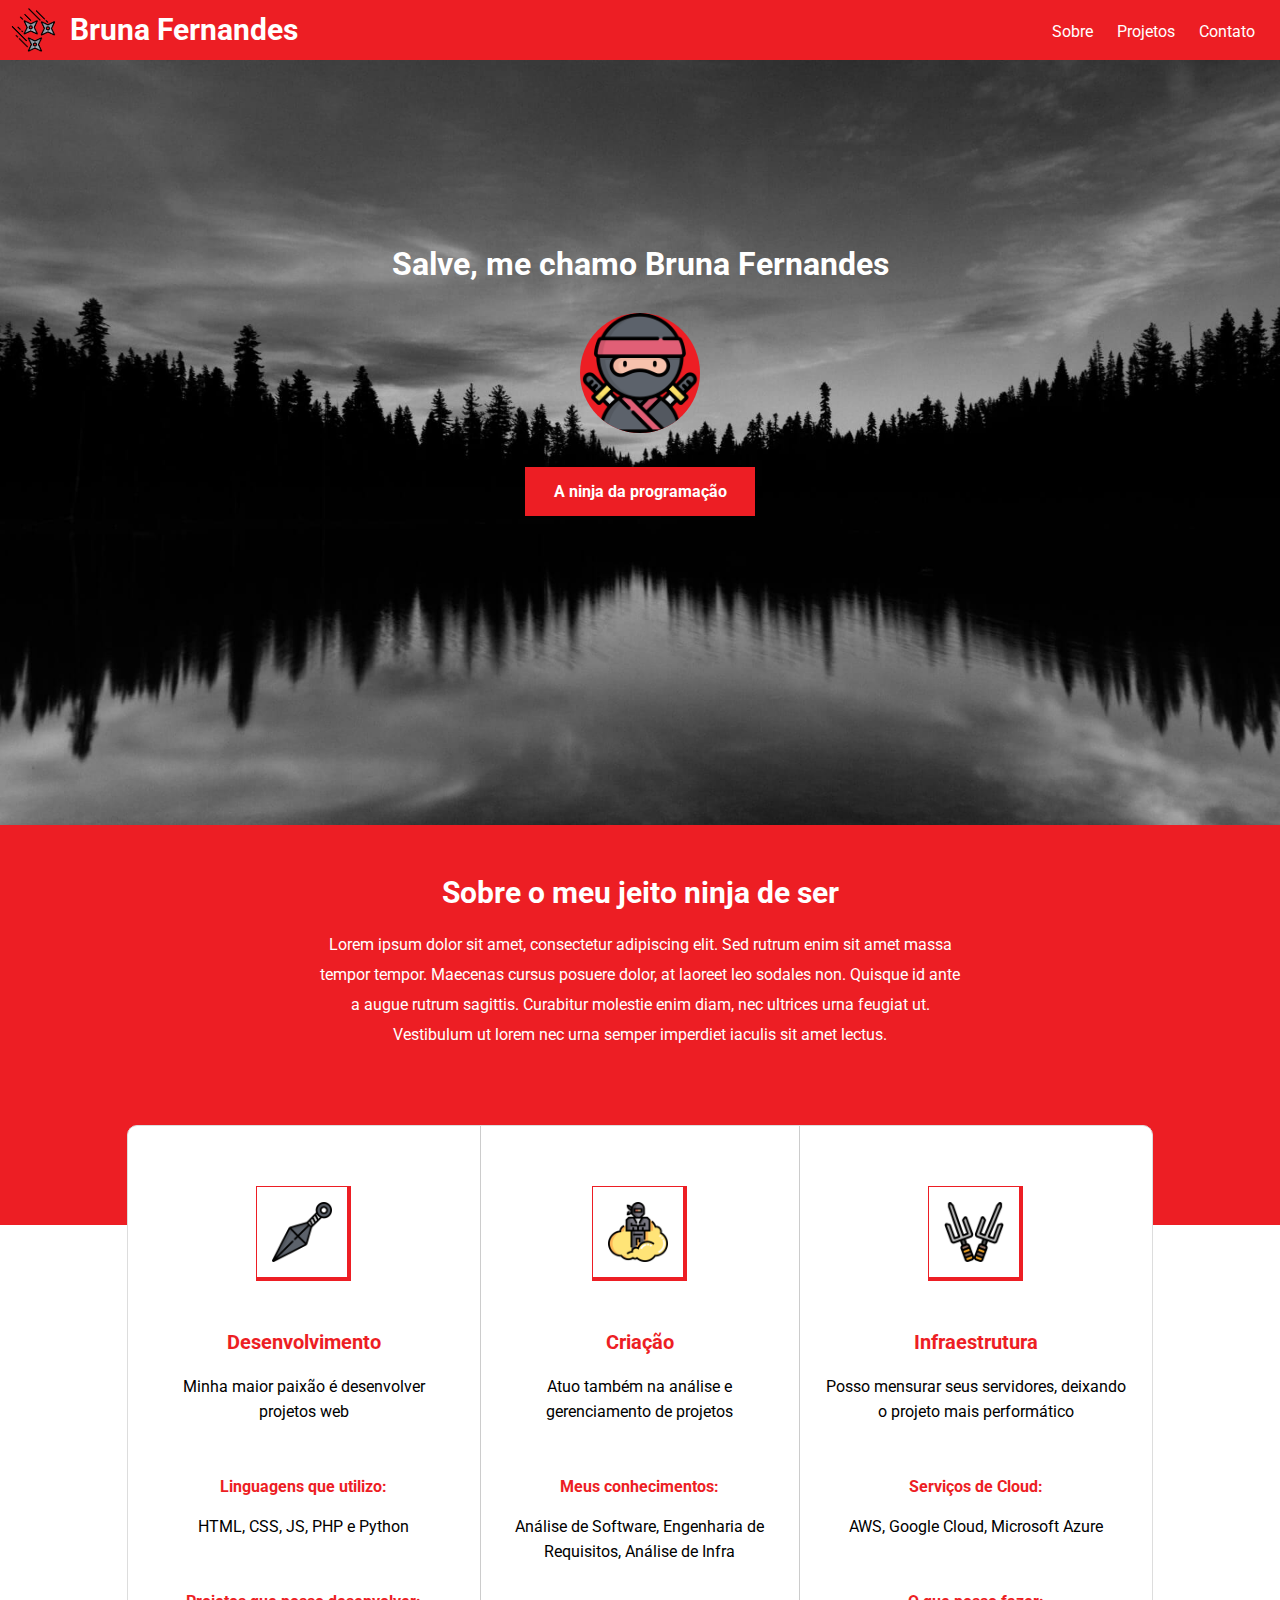
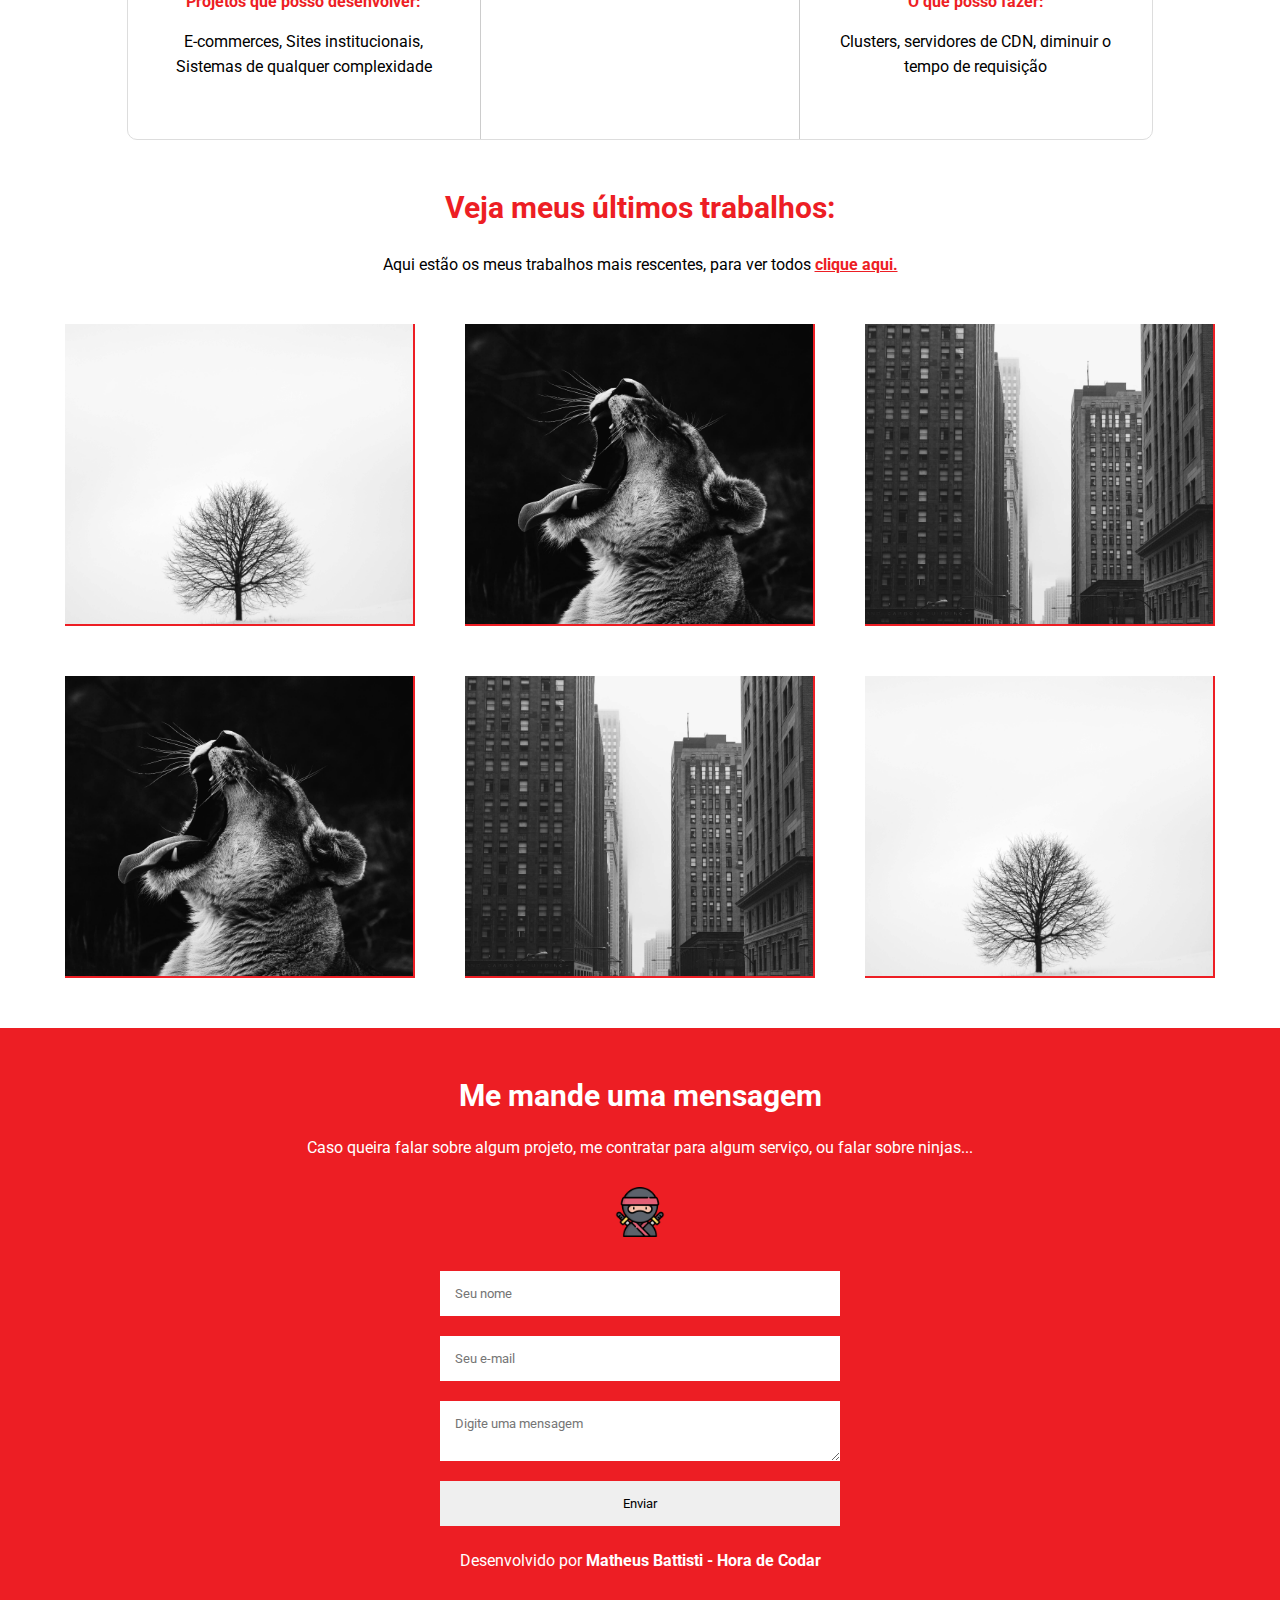
<file: FlexBox-Responsivo/index.html>
<!DOCTYPE html>
<html>
  <head>
    <title>Meu Portfólio</title>
    <meta charset="UTF-8">
    <meta name="viewport" content="width=device-width, initial-scale=1.0">
    <link href="https://fonts.googleapis.com/css2?family=Roboto:wght@300;700&display=swap" rel="stylesheet">
    <link rel="stylesheet" href="css/styles.css">
  </head>
  <body>
    <!-- navbar -->
    <header id="navbar">
      <img src="img/shuriken.png" alt="Estrela Ninja">
      <h2>Bruna Fernandes</h2>
      <nav>
        <ul id="navbar-list">
          <li><a href="#">Sobre</a></li>
          <li><a href="#">Projetos</a></li>
          <li><a href="#">Contato</a></li>
        </ul>
      </nav>
    </header>
    <!-- fim navbar -->
    <main>
      <!-- banner início -->
      <div id="main-banner">
        <div id="banner-info">
          <h1>Salve, me chamo Bruna Fernandes</h1>
          <img src="img/ninja.png" alt="Perfil Ninja">
          <p>A ninja da programação</p>
        </div>
      </div>
      <!-- banner fim -->
      <!-- about inicio -->
      <section id="about-section">
        <h2>Sobre o meu jeito ninja de ser</h2>
        <p>Lorem ipsum dolor sit amet, consectetur adipiscing elit. Sed rutrum enim sit amet massa tempor tempor. Maecenas cursus posuere dolor, at laoreet leo sodales non. Quisque id ante a augue rutrum sagittis. Curabitur molestie enim diam, nec ultrices urna feugiat ut. Vestibulum ut lorem nec urna semper imperdiet iaculis sit amet lectus.</p>
      </section>
      <!-- about fim -->
    </main>
    <!-- skills inicio -->
    <section id="skills-section">
      <div class="container">
        <div class="skills-container">
          <img src="img/weapon1.png" alt="Weapons">
          <h3>Desenvolvimento</h3>
          <p>Minha maior paixão é desenvolver projetos web</p>
          <p class="subtitle">Linguagens que utilizo:</p>
          <p>HTML, CSS, JS, PHP e Python</p>
          <p class="subtitle">Projetos que posso desenvolver:</p>
          <p>E-commerces, Sites institucionais, Sistemas de qualquer complexidade</p>
        </div>
        <div class="skills-container central">
          <img src="img/weapon2.png" alt="Weapons">
          <h3>Criação</h3>
          <p>Atuo também na análise e gerenciamento de projetos</p>
          <p class="subtitle">Meus conhecimentos:</p>
          <p>Análise de Software, Engenharia de Requisitos, Análise de Infra</p>
        </div>
        <div class="skills-container">
          <img src="img/weapon3.png" alt="Weapons">
          <h3>Infraestrutura</h3>
          <p>Posso mensurar seus servidores, deixando o projeto mais performático</p>
          <p class="subtitle">Serviços de Cloud:</p>
          <p>AWS, Google Cloud, Microsoft Azure</p>
          <p class="subtitle">O que posso fazer:</p>
          <p>Clusters, servidores de CDN, diminuir o tempo de requisição</p>
        </div>
      </div>
    </section>
    <!-- skills fim -->
    <!-- jobs inicio -->
    <section id="jobs-section">
      <h2>Veja meus últimos trabalhos:</h2>
      <p>Aqui estão os meus trabalhos mais rescentes, para ver todos <a href="#">clique aqui.</a></p>
      <div class="job-container">
        <div class="job-box proj1"></div>
        <div class="job-box proj2"></div>
        <div class="job-box proj3"></div>
      </div>
      <div class="job-container">
        <div class="job-box proj2"></div>
        <div class="job-box proj3"></div>
        <div class="job-box proj1"></div>
      </div>
    </section>
    <!-- jobs fim -->
    <!-- footer inicio -->
    <footer>
      <h2>Me mande uma mensagem</h2>
      <p>Caso queira falar sobre algum projeto, me contratar para algum serviço, ou falar sobre ninjas...</p>
      <img src="img/ninja.png" alt="Perfil Ninja">
      <form action="" method="">
        <input type="text" name="name" placeholder="Seu nome">
        <input type="email" name="email" placeholder="Seu e-mail">
        <textarea name="msg" placeholder="Digite uma mensagem"></textarea>
        <input type="submit" value="Enviar">
      </form>
      <p>Desenvolvido por <span class="detail">Matheus Battisti - Hora de Codar</span></p>
    </footer>
    <!-- footer fim -->
  </body>
</html>
</file>
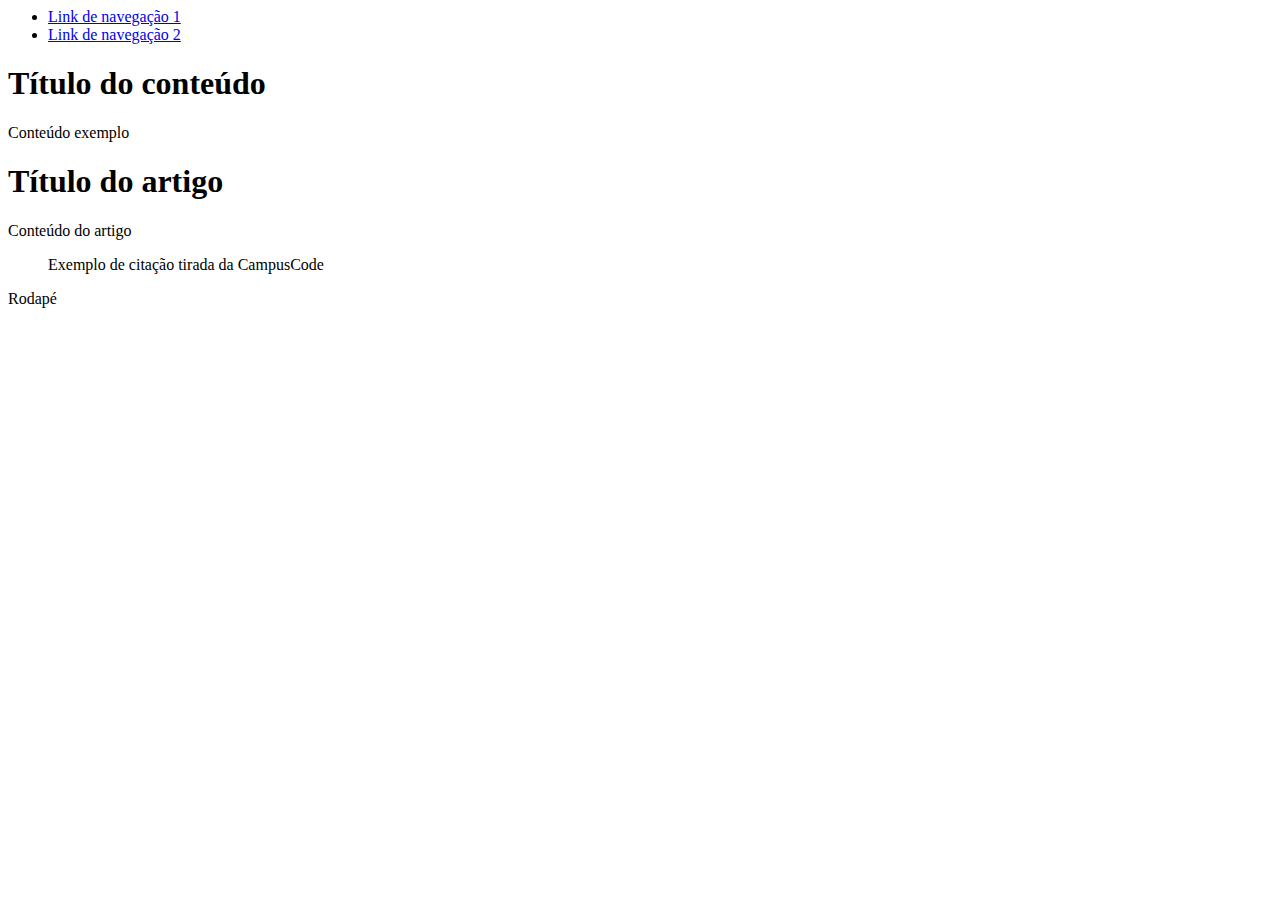
<file: HTML-Semantico/ExSemantico.html>
<html>

<!-- Cada tag com uso correto para facilitar as ferramentas de busca. -->


<head>
    <meta charset="utf-8">
    <title>Título</title>
</head>

<body>

    <!-- Header - representa os elementos do cabeçalho, o qual pode conter elementos de navegação ou logo -->
    <header>
        <nav>
            <ul>
                <li><a href="#">Link de navegação 1</a></li>
                <li><a href="#">Link de navegação 2</a></li>
            </ul>
        </nav>
    </header>
    <h1>Título do conteúdo</h1>
    <p>Conteúdo exemplo</p>
    <main role="main">

        <!-- main - deve ser usado apenas uma vez por página, principal elemento, 
            indica aos leitores a seção principal do documento -->

        <section>
            <article>
                <h1>Título do artigo</h1>
                <p>Conteúdo do artigo</p>
            </article>
            <blockquote cite="http://campuscode.com.br">
                <p>Exemplo de citação tirada da CampusCode</p>
            </blockquote>
        </section>
    </main>
    <footer>Rodapé</footer>
</body>

</html>
</file>
<file: FlexBox-Responsivo/css/styles.css>
/* geral */
body, p, h1, h2, input, textarea {
  margin: 0;
  font-family: Roboto;
}

h2 {
  font-size: 30px;
}

/* navbar */
#navbar {
  background-color: #ED1E24; /* red */
  color: #FFF;
  padding: 0 15px;
  height: 60px;
}

#navbar h2, #navbar ul, #navbar-list li,#navbar nav {
  display: inline-block;
}

#navbar h2 {
  margin: 0;
  line-height: 60px;
  margin-left: 55px;
}

#navbar img {
  height: 40px;
  transform: rotate(45deg);
  position: absolute;
  top: 10px;
}

#navbar nav {
  float: right;
}

#navbar ul {
  margin-top: 22px;
}

#navbar li {
  margin: 0 10px;
}

#navbar-list li a {
  text-decoration: none;
  color: #FFF;
}

#navbar-list li a:hover {
  border-bottom: 1px solid #FFF;
}

/* banner */
#main-banner {
  height: 70vh;
  background-image: url('../img/bg-projeto.jpg');
  background-size: cover;
  padding-top: 15vh;
}

#banner-info {
  width: 40%;
  margin-right: auto;
  margin-left: auto;
  text-align: center;
  color: #FFF;
  padding: 50px;
}

#banner-info img {
  height: 120px;
  border-radius: 50%;
  background-color: #ED1E24;
  margin-top: 30px;
  margin-bottom: 30px;
}

#banner-info p {
  background-color: #ED1E24;
  font-weight: bold;
  width: 200px;
  margin-right: auto;
  margin-left: auto;
  padding: 15px;
}

/* about */

#about-section {
  text-align: center;
  background-color: #ED1E24;
  color: #FFF;
  padding-top: 50px;
  height: 350px;
}

#about-section h2 {
  margin-bottom: 20px;
}

#about-section p {
  max-width: 650px;
  margin-right: auto;
  margin-left: auto;
  line-height: 30px;
}

/* skills */

#skills-section {
  margin-top: -100px;
  background-color: #FFF;
  width: 80%;
  margin-right: auto;
  margin-left: auto;
  border: 1px solid #DDD;
  border-radius: 10px;
}

#skills-section .container {
  display: flex;
  flex-direction: row;
  justify-content: center;
}

.skills-container {
  flex: 1 1 1;
  text-align: center;
  padding: 60px 25px;
}

.central {
  border-left: 1px solid #CCC;
  border-right: 1px solid #CCC;
}

.skills-container h3 {
  color: #ED1E24;
  font-size: 20px;
}

.skills-container img {
  height: 60px;
  padding: 15px;
  margin-bottom: 25px;
  border-top: 1px solid #ED1E24;
  border-left: 1px solid #ED1E24;
  border-bottom: 4px solid #ED1E24;
  border-right: 4px solid #ED1E24;
}

.skills-container .subtitle {
  font-weight: bold;
  color: #ED1E24;
  margin-top: 50px;
  margin-bottom: 15px;;
}

.skills-container p {
  line-height: 25px
}

/* jobs */

#jobs-section {
  text-align: center;
  padding-top: 50px;
}

#jobs-section h2 {
  color: #ED1E24;
  margin-bottom: 30px;
}

#jobs-section p {
  margin-bottom: 50px;
}

#jobs-section a {
  font-weight: bold;
  color: #ED1E24;
}

.job-container {
  display: flex;
  flex-direction: row;
  justify-content: space-around;
  max-width: 1200px;
  margin-left: auto;
  margin-right: auto;
  margin-bottom: 50px;
}

.job-box {
  flex: 1 1 200px;
  margin-left: 25px;
  margin-right: 25px;
  height: 300px;
  background-size: cover;
  border-right: 2px solid #ED1E24;
  border-bottom: 2px solid #ED1E24;
}

.proj1 {
  background-image: url('../img/proj1.jpg');
}

.proj2 {
  background-image: url('../img/proj2.jpg');
}

.proj3 {
  background-image: url('../img/proj3.jpg');
}

/* footer */

footer {
  padding: 50px 0;
  background-color: #ED1E24;
  color: #FFF;
  text-align: center;
}

footer img {
  height: 50px;
  margin: 30px 0;
}

footer p {
  margin-top: 25px;
}

footer form {
  width: 400px;
  margin-left: auto;
  margin-right: auto;
}

footer input, footer textarea {
  border: none;
  padding: 15px;
  box-sizing: border-box;
  margin-bottom: 20px;
  width: 100%;
  display: block;
}

footer .detail {
  font-weight: bold;
}

/*Responsivo Celulares - media query*/

@media(max-width: 450px){
  /*geraal*/
  /* rem, se adapta melhor no mobile*/

p, input, textarea{
  font-size: 1.2rem;
}

/*Navbar*/

#navbar h2{
  display: none;
}

#navbar img {
  top: 9px;
}

#navbar ul {
  margin-top: 1.1rem;
}

/* Banner */

#main-banner{
  height: 40vh;
  padding-top: 5vh;
  padding-bottom: 10vh;
}

#banner-info{
  width: 60%;
}

#banner-info p {
  margin: 0;
  width: auto;
}

/* about */

#about-section{
  padding: 2rem;
  height: auto;
  padding-bottom: 50px;
}


/* Skills */
#skills-section{
  margin-top: 35px;
  width: 90%;
}

#skills-section .container{
  flex-direction: column;
}

.skills-container h3, .skills-container .subtitle{
  font-size: 1.3rem;
}

.skills-container{
  padding: 25px;
}

.skills-container.central{
  border-top: 1px solid #CCC;
  border-bottom: 1px solid #CCC;
}

/* Job */
#jobs-section h2, #jobs-section p{
  width: 85%;
  margin-left: auto;
  margin-right: auto;
}

.job-container{
  flex-direction: column;
  margin-bottom: 0;
}

.job-box{
  margin-bottom: 2rem;
  flex: 1 1 300px;
}

/* Footer */

footer{
  width: 100%;
}

.detail{
  margin-top: 10px;
  display: block;
}




}
</file>
